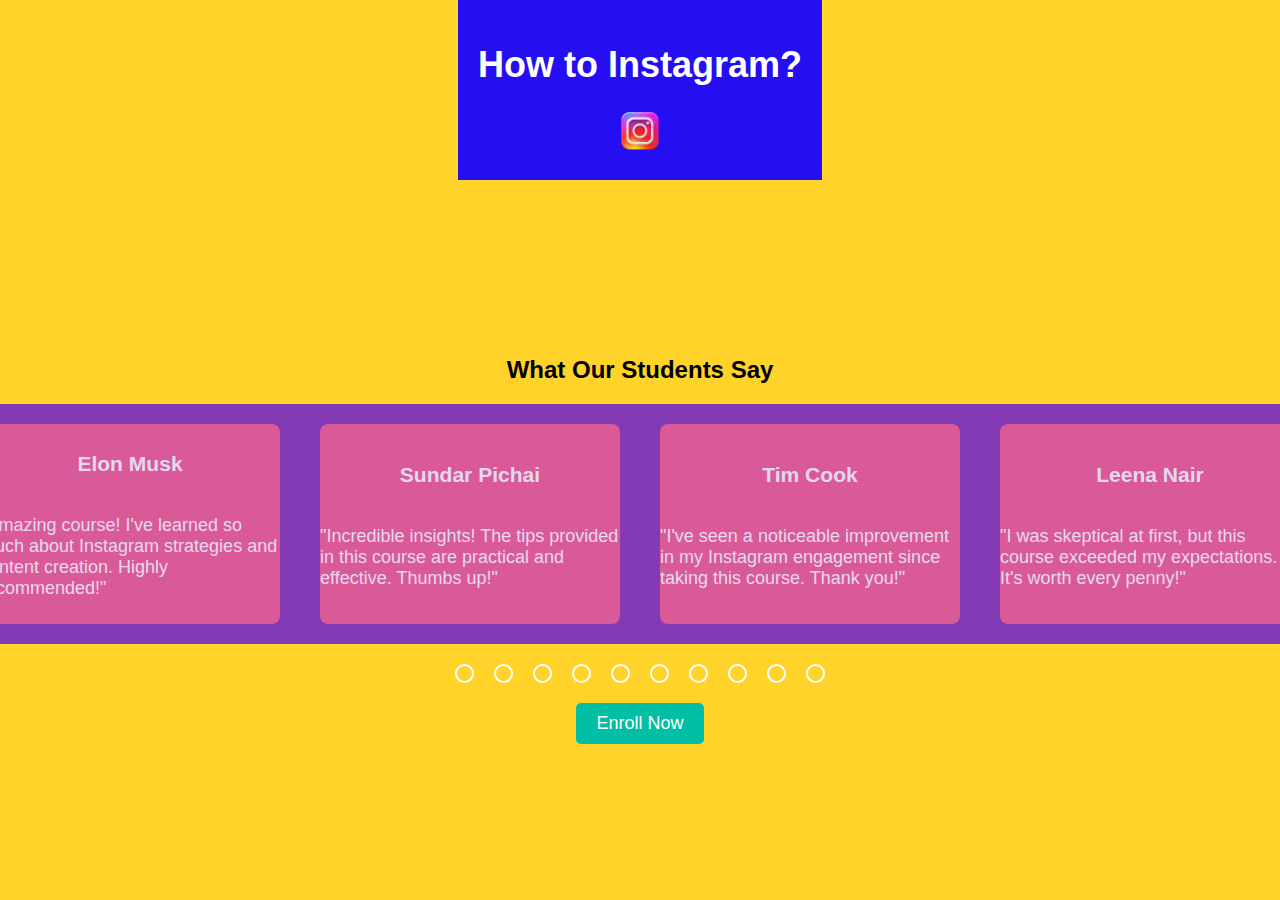
<file: TASK/landingpage.html>
<!DOCTYPE html>
<html lang="en">
<head>
    <meta charset="UTF-8">
    <meta name="viewport" content="width=device-width, initial-scale=1.0">
    <link rel="stylesheet" href="styles.css">
    <title>How to Instagram Course</title>
</head>
<body>
    <div class="container">
        <header>
            <h1>How to Instagram?</h1>
            <img src="instagram-logo.png" alt="Instagram Logo">
        </header>

        <div class="content">
            <div class="reviews">
                <h2>What Our Students Say</h2>
                <div class="highlight-box">
                    <div class="scroller-container">
                        <div class="scrolling-section">
                            <div class="review-card">
                                <h3>Shantanu Narayen</h3>
                                <p>"This course has transformed my Instagram game! Highly recommended!"</p>
                            </div>
                            <div class="review-card">
                                <h3>Arvind Krishna</h3>
                                <p>"I learned so much about creating engaging content. Great course!"</p>
                            </div>
                            <div class="review-card">
                                <h3>Revathi Advaithi</h3>
                                <p>"The tips and tricks shared in this course are invaluable. Loved it!"</p>
                            </div>
                            <div class="review-card">
                                <h3>Elon Musk</h3>
                                <p>"Amazing course! I've learned so much about Instagram strategies and content creation. Highly recommended!"</p>
                            </div>
                            <div class="review-card">
                                <h3>Sundar Pichai</h3>
                                <p>"Incredible insights! The tips provided in this course are practical and effective. Thumbs up!"</p>
                            </div>
                            <div class="review-card">
                                <h3>Tim Cook</h3>
                                <p>"I've seen a noticeable improvement in my Instagram engagement since taking this course. Thank you!"</p>
                            </div>
                            <div class="review-card">
                                <h3>Leena Nair</h3>
                                <p>"I was skeptical at first, but this course exceeded my expectations. It's worth every penny!"</p>
                            </div>
                            <div class="review-card">
                                <h3>Satya Nadella</h3>
                                <p>"I've taken other courses before, but this one stands out. The content is up-to-date, and the delivery is excellent."</p>
                            </div>
                            <div class="review-card">
                                <h3>Neal Mohan</h3>
                                <p>"The course structure is well-organized, making it easy to navigate through the modules. Great job!"</p>
                            </div>
                            <div class="review-card">
                                <h3>Ajay Banga</h3>
                                <p>"The course material is comprehensive, and the real-life examples provided make it easy to understand. A must for anyone serious about Instagram!"</p>
                            </div>
                            
                        </div>
                    </div>
                </div>

                <div class="circle-container">
                    <div class="circle" onclick="changeReview(1)"></div>
                    <div class="circle" onclick="changeReview(2)"></div>
                    <div class="circle" onclick="changeReview(3)"></div>
                    <div class="circle" onclick="changeReview(4)"></div>
                    <div class="circle" onclick="changeReview(5)"></div>
                    <div class="circle" onclick="changeReview(6)"></div>
                    <div class="circle" onclick="changeReview(7)"></div>
                    <div class="circle" onclick="changeReview(8)"></div>
                    <div class="circle" onclick="changeReview(9)"></div>
                    <div class="circle" onclick="changeReview(10)"></div>
                </div>

                <div class="enroll-button">
                    <button onclick="enrollNow()">Enroll Now</button>
                </div>
            </div>
        </div>
    </div>

    <script src="script.js"></script>
</body>
</html>
</file>
<file: TASK/styles.css>
body {
    margin: 0;
    font-family: 'Arial', sans-serif;
    background-color: #FFD32A; /* Vibrant background color */
}

.container {
    display: flex;
    flex-direction: column;
    align-items: center;
    height: 100vh;
    overflow: hidden;
}

header {
    background-color: #250ef1;
    color: #fff;
    text-align: center;
    padding: 20px;
}

h1 {
    font-size: 36px;
    font-weight: bold;
    margin-bottom: 10px;
}

img {
    width: 50px;
    height: 50px;
    margin-top: 10px;
}

.content {
    flex: 1;
    display: flex;
    align-items: center;
}

.reviews {
    flex: 1;
    width: 80%;
    display: flex;
    flex-direction: column;
    align-items: center;
}

h2 {
    font-size: 24px;
    margin-bottom: 20px;
}

.highlight-box {
    background-color: #833AB4;
    padding: 20px;
    border-radius: 10px;
    width: 100%;
    overflow: hidden;
}

.scroller-container {
    display: flex;
    justify-content: center;
    overflow: hidden;
}

.scrolling-section {
    display: flex;
}

.review-card {
    width: 300px;
    height: 200px;
    margin: 0 20px;
    background-color: #F06292;
    color: #fff;
    display: flex;
    flex-direction: column;
    justify-content: center;
    align-items: center;
    font-size: 18px;
    border-radius: 8px;
    opacity: 0.8;
    transition: opacity 0.3s ease-in-out;
    transform: translateX(0);
}

.circle-container {
    display: flex;
    justify-content: center;
    margin-top: 20px;
}

.circle {
    width: 15px;
    height: 15px;
    background-color: transparent;
    border: 2px solid #fff;
    border-radius: 50%;
    margin: 0 10px;
    cursor: pointer;
    transition: background-color 0.3s;
}

.circle:hover {
    background-color: #fff;
}

.enroll-button {
    margin-top: 20px;
}

button {
    padding: 10px 20px;
    font-size: 18px;
    background-color: #00BFA5;
    color: #fff;
    border: none;
    border-radius: 5px;
    cursor: pointer;
    transition: background-color 0.3s;
}

button:hover {
    background-color: #c2185b;
}
.review-card:hover {
    background-color: #2c3e50;
    transform: scale(1.1);
}
</file>
